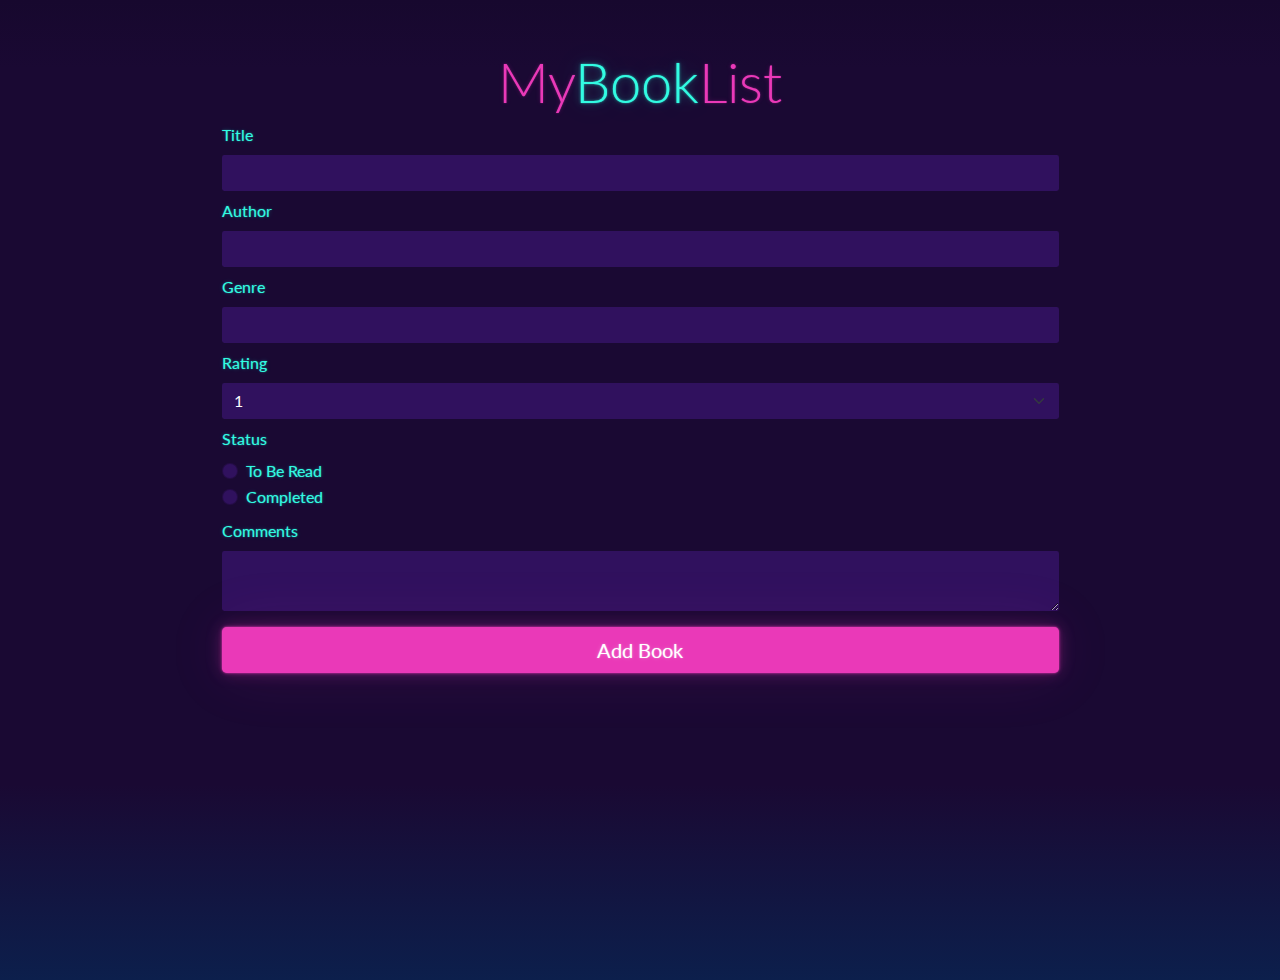
<file: BookList-v2/index.html>
<!DOCTYPE html>
<html lang="en">
<head>
    <meta charset="UTF-8">
    <meta name="viewport" content="width=device-width, initial-scale=1.0">
    <link rel="stylesheet" href="bootstrap.min.css">
    <title>BookList App</title>
    <script src="https://ajax.googleapis.com/ajax/libs/jquery/3.5.1/jquery.min.js"></script>
</head>
<body>
    <div class="container mt-5">
        <h1 class="display-4 text-center">
            <span class="text-secondary">My</span>Book<span class="text-secondary">List</span>
        </h1>
        <form id="book-form" class="w-75 mx-auto">
            <div class="form-group">
                <label class="form-label" for="title">Title</label>
                <input type="text" id="title" class="form-control">
            </div>
            <div class="form-group">
                <label class="form-label mt-2" for="author">Author</label>
                <input type="text" id="author" class="form-control">
            </div>
            <div class="form-group">
                <label class="form-label mt-2" for="genre">Genre</label>
                <input type="text" id="genre" class="form-control">
            </div>
            <div class="form-group">
                <label class="form-label mt-2" for="rating">Rating</label>
                <select class="form-select" id="rating">
                    <option value="1">1</option>
                    <option value="2">2</option>
                    <option value="3">3</option>
                    <option value="4">4</option>
                    <option value="5">5</option>
                    <option value="null">N/A</option>
                </select>
            </div>
            <fieldset class="form-group">
                <label class="form-label mt-2">Status</label>
                <div class="form-check">
                    <input class="form-check-input" type="radio" name="status" value="unread" id="unread">
                    <label class="form-check-label" for="unread">
                        To Be Read
                    </label>
                </div>
                <div class="form-check">
                    <input class="form-check-input" type="radio" name="status" value="read" id="read">
                    <label class="form-check-label" for="read">
                        Completed
                    </label>
                </div>
            </fieldset>
            <div class="form-group">
                <label class="form-label mt-2" for="title">Comments</label>
                <textarea id="comments" class="form-control" name="comments" rows="2" cols="20"></textarea>
            </div>
            <div class="d-grid gap-2 mt-3">
                <button class="btn btn-lg btn-secondary" type="button">Add Book</button>
            </div>

        </form>
        <hr>
        <div class="unread mt-5" style="visibility: hidden">
            <h3>To Be Read</h3>
            <table id="unreadTable" class="table table-striped mt-3">
                <thead>
                    <tr>
                        <th>Title</th>
                        <th>Author</th>
                        <th>Genre</th>
                        <th>Rating</th>
                        <th>Comments</th>
                        <th></th>
                    </tr>
                </thead>
                <tbody id="unread-list">
                </tbody>
            </table>
        </div>
        <div class="completed mt-5" style="visibility: hidden">
            <h3 ">Completed</h3>
            <table id="readTable" class="table table-striped mt-3">
                <thead>
                    <tr>
                        <th>Title</th>
                        <th>Author</th>
                        <th>Genre</th>
                        <th>Rating</th>
                        <th>Comments</th>
                        <th></th>
                    </tr>
                </thead>
                <tbody id="read-list">
                </tbody>
            </table>
        </div>
    </div>
    <script src="book.js"></script>
</body>
</html>
</file>
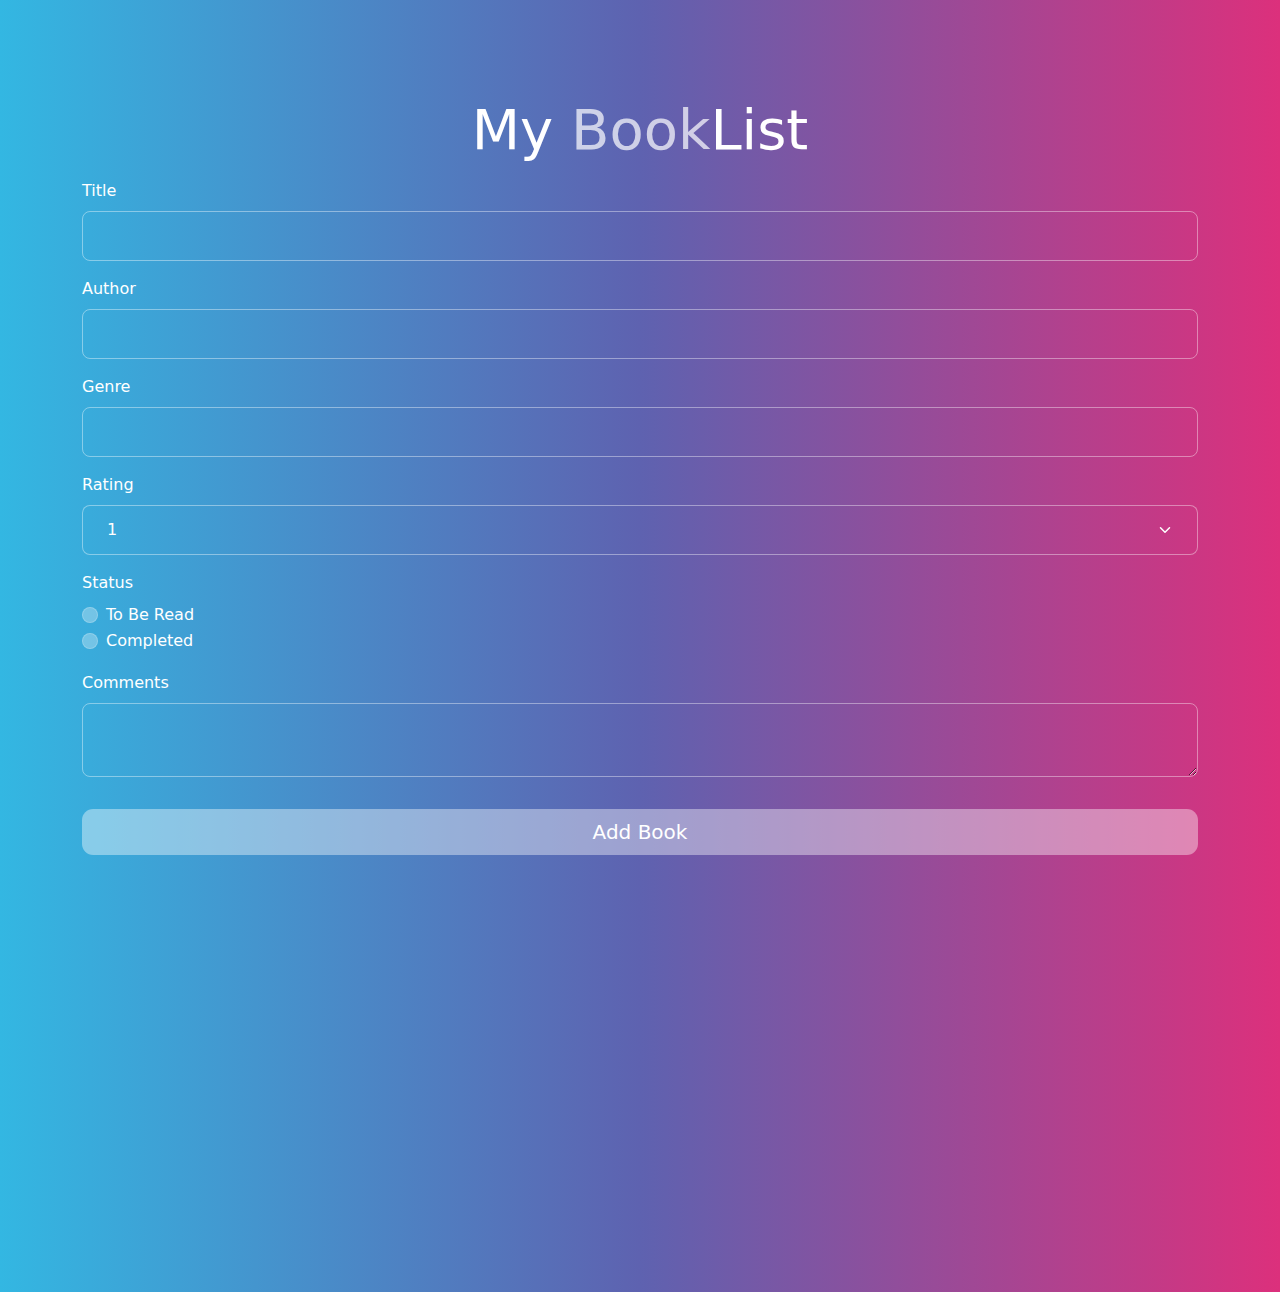
<file: BookListApp/index.html>
<!DOCTYPE html>
<html lang="en">
<head>
    <meta charset="UTF-8">
    <meta name="viewport" content="width=device-width, initial-scale=1.0">
    <link rel="stylesheet" href="bootstrap.min.css">
    <title>BookList App</title>
    <script src="https://ajax.googleapis.com/ajax/libs/jquery/3.5.1/jquery.min.js"></script>
</head>
<body>
    <div class="container mt-5">
        <h1 class="display-4 text-center">
            My <span class="text-muted">Book</span>List
        </h1>
        <form id="book-form">
            <div class="form-group">
                <label class="form-label" for="title">Title</label>
                <input type="text" id="title" class="form-control">
            </div>
            <div class="form-group">
                <label class="form-label mt-2" for="author">Author</label>
                <input type="text" id="author" class="form-control">
            </div>
            <div class="form-group">
                <label class="form-label mt-2" for="genre">Genre</label>
                <input type="text" id="genre" class="form-control">
            </div>
            <div class="form-group">
                <label class="form-label mt-2" for="rating">Rating</label>
                <select class="form-select" id="rating">
                    <option value="1">1</option>
                    <option value="2">2</option>
                    <option value="3">3</option>
                    <option value="4">4</option>
                    <option value="5">5</option>
                    <option value="null">N/A</option>
                </select>
            </div>
            <fieldset class="form-group">
                <label class="form-label mt-2">Status</label>
                <div class="form-check">
                    <input class="form-check-input" type="radio" name="status" value="unread" id="unread">
                    <label class="form-check-label" for="unread">
                        To Be Read
                    </label>
                </div>
                <div class="form-check">
                    <input class="form-check-input" type="radio" name="status" value="read" id="read">
                    <label class="form-check-label" for="read">
                        Completed
                    </label>
                </div>
            </fieldset>
            <div class="form-group">
                <label class="form-label mt-2" for="title">Comments</label>
                <textarea id="comments" class="form-control" name="comments" rows="2" cols="20"></textarea>
            </div>
            <div class="d-grid gap-2 mt-3">
                <button class="btn btn-lg btn-secondary" type="button">Add Book</button>
            </div>

        </form>
        <div class="unread mt-5" style="visibility: hidden">
            <h3 class="text-muted">To Be Read</h3>
            <table id="unreadTable" class="table table-striped mt-3">
                <thead>
                    <tr>
                        <th>Title</th>
                        <th>Author</th>
                        <th>Genre</th>
                        <th>Rating</th>
                        <th>Comments</th>
                        <th></th>
                    </tr>
                </thead>
                <tbody id="unread-list">
                </tbody>
            </table>
        </div>
        <div class="completed mt-5" style="visibility: hidden">
            <h3 class="text-muted">Completed</h3>
            <table id="readTable" class="table table-striped mt-3">
                <thead>
                    <tr>
                        <th>Title</th>
                        <th>Author</th>
                        <th>Genre</th>
                        <th>Rating</th>
                        <th>Comments</th>
                        <th></th>
                    </tr>
                </thead>
                <tbody id="read-list">
                </tbody>
            </table>
        </div>
    </div>
    <script src="book.js"></script>
</body>
</html>
</file>
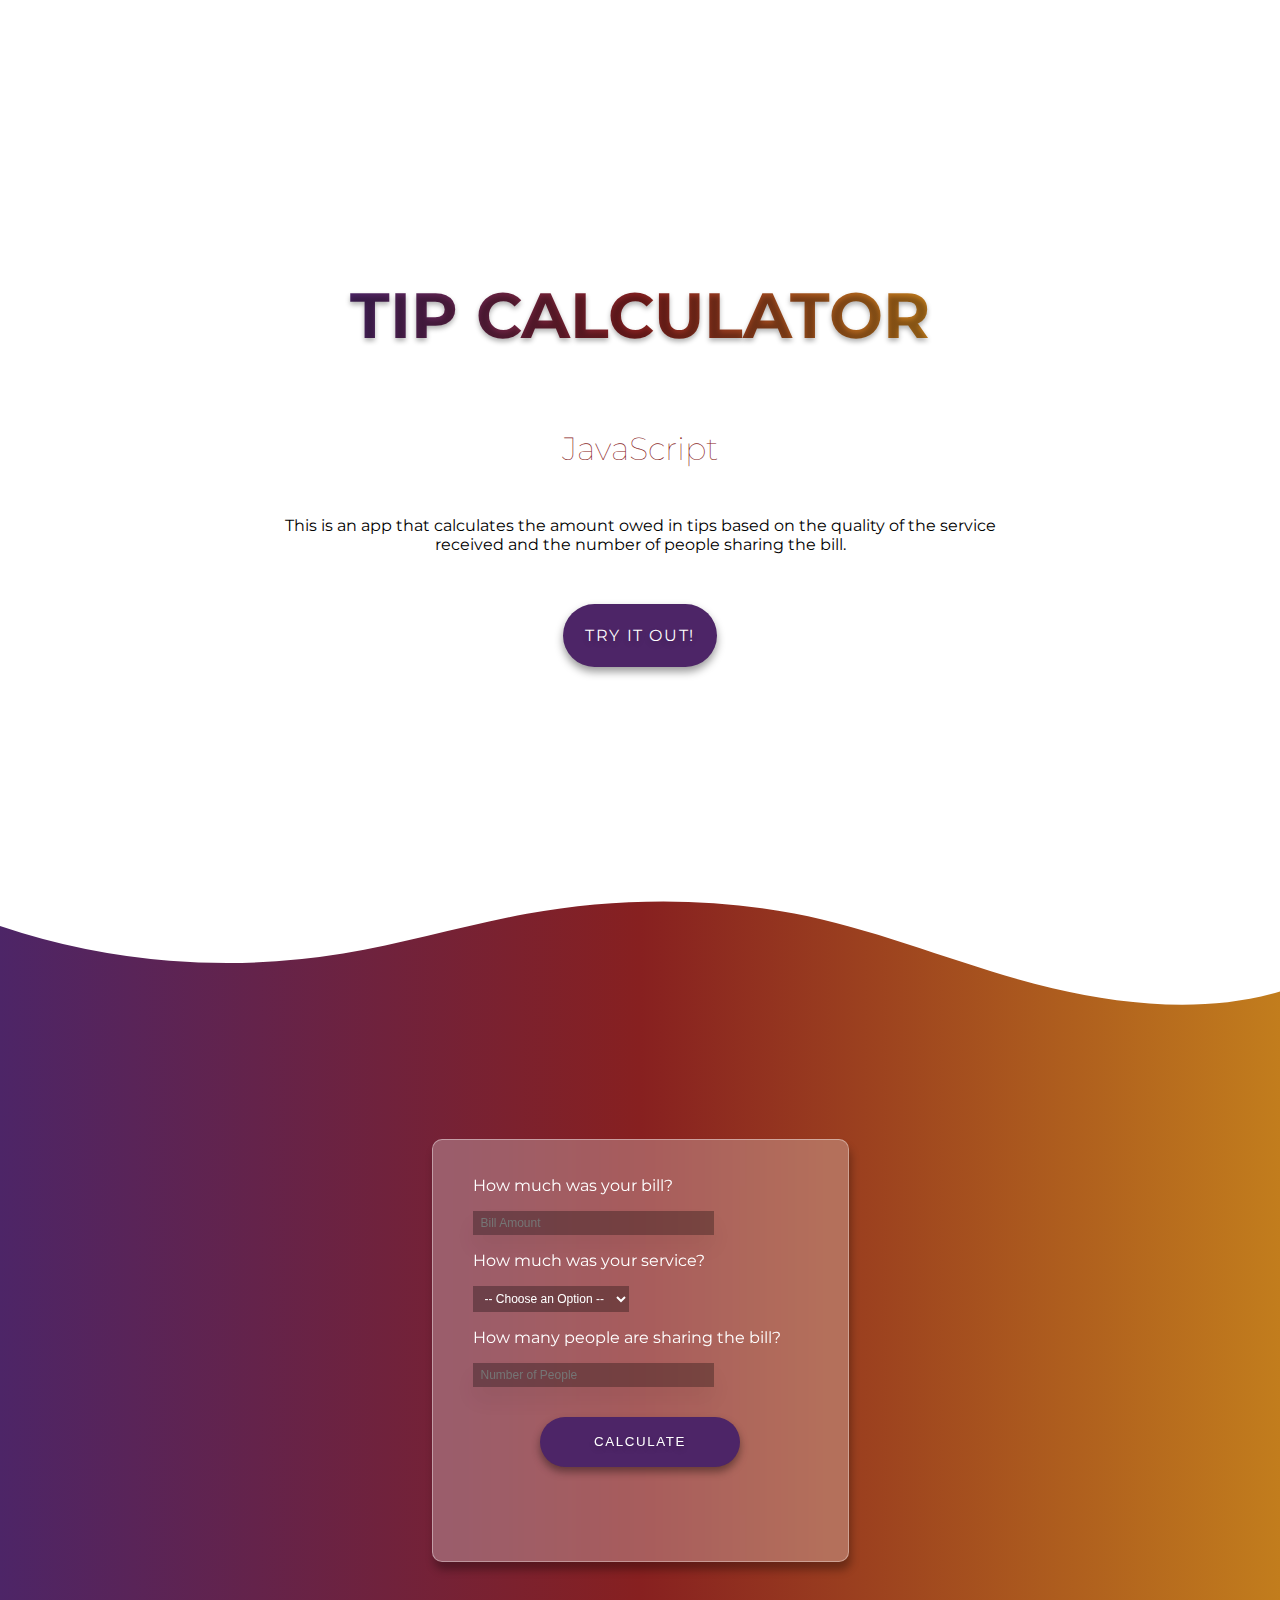
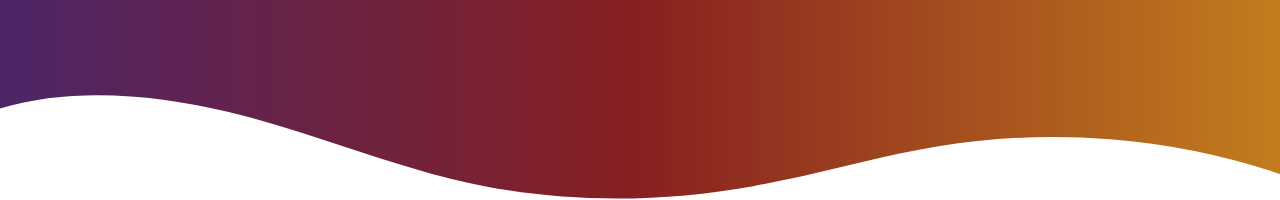
<file: tip-calculator/index.html>
<!DOCTYPE html>
<html lang="en">

<head>
	<title>Tip Calculator</title>
	<meta charset="utf-8">
	<link rel="stylesheet" href="tip_calculator.css">
	<script src="tip_calculator.js"></script>
</head>

<body>
	<div class="header">
		<h1>Tip Calculator</h1>
		<h3>JavaScript</h3>
		<p class="description">
			This is an app that calculates the amount owed in tips based on
			the quality of the service received and the number of people sharing
			the bill.<br>
		</p>
		<a href="#glass" type="button" class="btn">Try it out!</a>
	</div>
	<div id="wrapper">
		<div class="custom-shape-divider-top-1624752433">
			<svg data-name="Layer 1" xmlns="http://www.w3.org/2000/svg" viewBox="0 0 1200 120" preserveAspectRatio="none">
				<path d="M321.39,56.44c58-10.79,114.16-30.13,172-41.86,82.39-16.72,168.19-17.73,250.45-.39C823.78,31,906.67,72,985.66,92.83c70.05,18.48,146.53,26.09,214.34,3V0H0V27.35A600.21,600.21,0,0,0,321.39,56.44Z" class="shape-fill"></path>
			</svg>
		</div>
		<div class="glass-container" id="glass">
			<form name="tip_calculator">
				<p>How much was your bill?</p>
				<input id="bill_amt" type="text" placeholder="Bill Amount" size="30"></p>
				<span id="billAmt_error"></span> </p>

				<p>How much was your service?</p>
				<p>
					<select id="service_qual">
						<option disabled selected value="0">-- Choose an Option --</option>
						<option value="0.3">30% - Outstanding</option>
						<option value="0.2">20% - Good</option>
						<option value="0.15">15% - Okay</option>
						<option value="0.1">10% - Bad</option>
						<option value="0.05">5% - Terrible</option>
					</select>
				</p>
				<p>How many people are sharing the bill?</p>
				<input id="ppl_amt" type="text" placeholder="Number of People" size="30">
				<span id="pplAmt_error"></span>
				<button type="button" id="calculate">Calculate</button>
				<br>
				<p id="msg"></p>
			</form>
		</div>
		<div class="custom-shape-divider-bottom-1624757062">
    		<svg data-name="Layer 1" xmlns="http://www.w3.org/2000/svg" viewBox="0 0 1200 120" preserveAspectRatio="none">
        		<path d="M321.39,56.44c58-10.79,114.16-30.13,172-41.86,82.39-16.72,168.19-17.73,250.45-.39C823.78,31,906.67,72,985.66,92.83c70.05,18.48,146.53,26.09,214.34,3V0H0V27.35A600.21,600.21,0,0,0,321.39,56.44Z" class="shape-fill"></path>
    		</svg>
		</div>
	</div>
 <!-- <footer>
    Copyright &copy; 2020 Lizmery Vigil <br>
    <a href="mailto:lizmery@vigil.com">l.vigil096@gmail.com</a>
</footer> -->
</body>
</html>
</file>
<file: tip-calculator/tip_calculator.css>
@import 'https://fonts.googleapis.com/css?family=Montserrat:300, 400, 700&display=swap';

* {
    scroll-behavior: smooth;
}
body {
    font-family: 'Montserrat', Arial;
    margin: 0;
    text-decoration: none;
}

a {
    text-decoration: none;
}

.header {
    width: 100%;
    height: 100vh;
    display: flex;
    flex-direction: column;
    justify-content: center;
    align-items: center;
}

.header h1 {
    background-image: linear-gradient(90deg, rgba(77,37,103,1) 0%,
        rgba(135,32,32,1) 50%,
        rgba(194,125,29,1) 100%);
    background-clip: text;
    -webkit-background-clip: text;
    -webkit-text-fill-color: transparent;
    font-size: 4rem;
    text-transform: uppercase;
    text-shadow: 0 .2rem .3rem rgba(0, 0, 0, 0.3);
}

.header h3 {
    color: #872020;
    font-size: 2rem;
    font-weight: lighter;
}

.header .description {
    width: 60%;
    text-align: center;
    margin-bottom: 50px;
    padding-left: 0;
}

.header .btn {
    letter-spacing: .1rem;
    padding: 20px;
    background-color: #4d2567;
    border: 2px solid transparent;
    text-transform: uppercase;
    color: #fff;
    text-shadow: 0 .2rem .4rem rgba(0, 0, 0, 0.2);
    box-shadow: 0 .3rem .5rem rgba(0, 0, 0, 0.4);
    cursor: pointer;
    transition: background-color .5s ease;
    border-radius: 50px;
}

.btn:hover {
    background-color: transparent;
    border: 2px solid #4d2567;
    color: #4d2567;
}

#wrapper {
    display: flex;
    align-items: center;
    justify-content: center;
    position: relative;
    background: rgb(77,37,103);
    background: linear-gradient(90deg, rgba(77,37,103,1) 0%,
    rgba(135,32,32,1) 50%,
    rgba(194,125,29,1) 100%);
    height: 100vh;
}

.glass-container form {
    width: 375px;
    height: auto;
    color: #fff;
    padding: 20px;
    flex-direction: row;
    justify-content: center;
    align-items: center;
    gap: 20px;
    border-radius: 10px;
    backdrop-filter: blur(18px);
    background-color: rgba(255,255,255, 0.27);
    box-shadow: rgba(0, 0, 0, 0.3) 2px 8px 8px;
    border: 1px rgba(255,255,255,0.4) solid;
    border-bottom: 1px rgba(255,255,255,0.35) solid;
    border-right: 1px rgba(255,255,4255,0.35) solid;
}

p, input {
    padding-left: 20px;
}

#ppl_amt, #bill_amt {
    font-size: 12px;
    box-shadow: 0 13px 21px rgba(0, 0, 0, 0.05);
    background-color: rgba(0, 0, 0, 0.3);
    border: none;
    padding: 5px 8px;
    margin-left: 20px;
    color: #000;
}

#service_qual {
    background-color: rgba(0, 0, 0, 0.3);
    border: none;
    font-size: 12px;
    color: #fff;
    padding: 5px 8px;
}

#bill_amt:focus, #ppl_amt:focus {
    background-color: rgba(0, 0, 0, 0.3);
    border: 1px solid #fff;
    outline: none;
}

.dollarSign {
    display: inline;
}

#wrapper button {
    text-transform: uppercase;
    font-weight: 500;
    background-color: #4d2567;
    border: none;
    border-radius: 50px;
    width: 200px;
    height: 50px;
    color: white;
    letter-spacing: 0.1rem;
    display: block;
    margin: 30px auto;
    cursor: pointer;
    text-shadow: 0 .2rem .4rem rgba(0, 0, 0, 0.2);
    box-shadow: 0 .3rem .5rem rgba(0, 0, 0, 0.4);
}

#wrapper button:hover {
    box-shadow: 0px 0px 10px 0 #fff;
}

#billAmt_error {
    font-size: 10px;
    color: red;
}

#msg {
    text-align: center;
    font-size: 25px;
    color: #4b4b4b;
    padding-left: 0;
}

.custom-shape-divider-top-1624752433 {
    position: absolute;
    top: 0;
    left: 0;
    width: 100%;
    overflow: hidden;
    line-height: 0;
}

.custom-shape-divider-top-1624752433 svg {
    position: relative;
    display: block;
    width: calc(100% + 1.3px);
    height: 114px;
}

.custom-shape-divider-top-1624752433 .shape-fill {
    fill: #FFFFFF;
}

.custom-shape-divider-bottom-1624757062 {
    position: absolute;
    bottom: 0;
    left: 0;
    width: 100%;
    overflow: hidden;
    line-height: 0;
    transform: rotate(180deg);
}

.custom-shape-divider-bottom-1624757062 svg {
    position: relative;
    display: block;
    width: calc(100% + 1.3px);
    height: 114px;
}

.custom-shape-divider-bottom-1624757062 .shape-fill {
    fill: #FFFFFF;
}

@media only screen and (max-width 414px) {
    .glass-container {
        width: 100%;
    }
}
</file>
